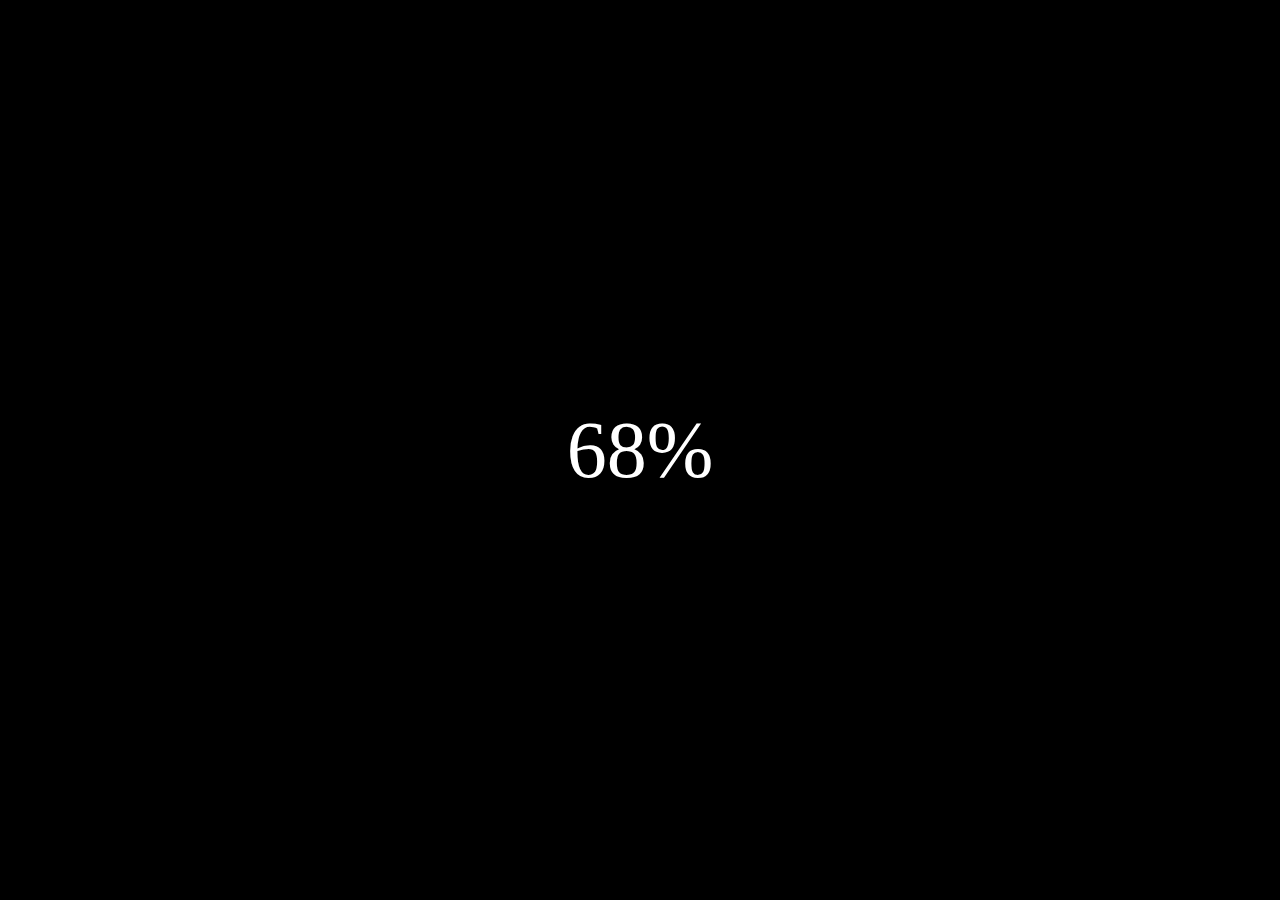
<file: index.html>
<!DOCTYPE html>
<html lang="en">
<head>
    <meta charset="UTF-8">
    <meta name="viewport" content="width=device-width, initial-scale=1.0">
    <title>Document</title>
    <link rel="stylesheet" href="app.css"/>
</head>

<body>

   <div class="loadingPage">
        <div class="loader">
            <p id="loading">0%</p>
        </div>
    </div>

    <div class="container">

        <div class="containerInformations">
            <div class="informations">
                <div style="width: 150px;height: 150px;border-radius: 100%;margin:2rem auto 2.5rem auto;background-image: url('./images.jpg');background-size: cover;">
    
                </div>
                <dl>
                    <div>
                        <dt>Nom:</dt>
                        <dd class="information">Cazes</dd>
                    </div>
                    
                    <div>
                        <dt>Prénom:</dt>
                        <dd class="information">Guillaume</dd>
                    </div>
                    
                    <div>
                        <dt>Date de naissance:</dt>
                        <dd class="information">14/04/1994</dd>
                    </div>
                  
                    <div>
                        <dt>Email:</dt>
                        <dd class="information">guillaume.cazes21@gmail.com</dd>
                    </div>

                    <div>
                        <dt>Téléphone:</dt>
                        <dd class="information">06 89 76 62 44</dd>
                    </div>

                    <div>
                        <dt>Portfolio:</dt>
                        <dd class="information"><a href="https://www.portfoliogc.fr/">www.portfoliogc.fr</a></dd>
                    </div>
                    
                </dl>

                <dl class="parentProg">
                    <div class="containerProg">
                        <dt>HTML:</dt>
                        <dd class="ddProg">
                            <div class="ddHTML"></div>
                        </dd>
                    </div>
                    
                    <div class="containerProg">
                        <dt>CSS:</dt>
                        <dd class="ddProg">
                            <div class="ddCSS"></div>
                        </dd>
                    </div>
                    
                    <div class="containerProg">
                        <dt>JS:</dt>
                        <dd class="ddProg">
                            <div class="ddJs"></div>
                        </dd>
                    </div>
                  
                    <div class="containerProg">
                        <dt>PHP:</dt>
                        <dd class="ddProg">
                            <div class="ddPhp"></div>
                        </dd>
                    </div>

                    <div class="containerProg">
                        <dt>React:</dt>
                        <dd class="ddProg">
                            <div class="ddRt"></div>
                        </dd>
                    </div>
                    
                </dl>
            </div>
        </div>
        
        <div id="vara-container"></div>
    </div>

    <script src="scriptLoading.js"></script>
    <script src="scriptText.js"></script>

    
</body>
</html>
</file>
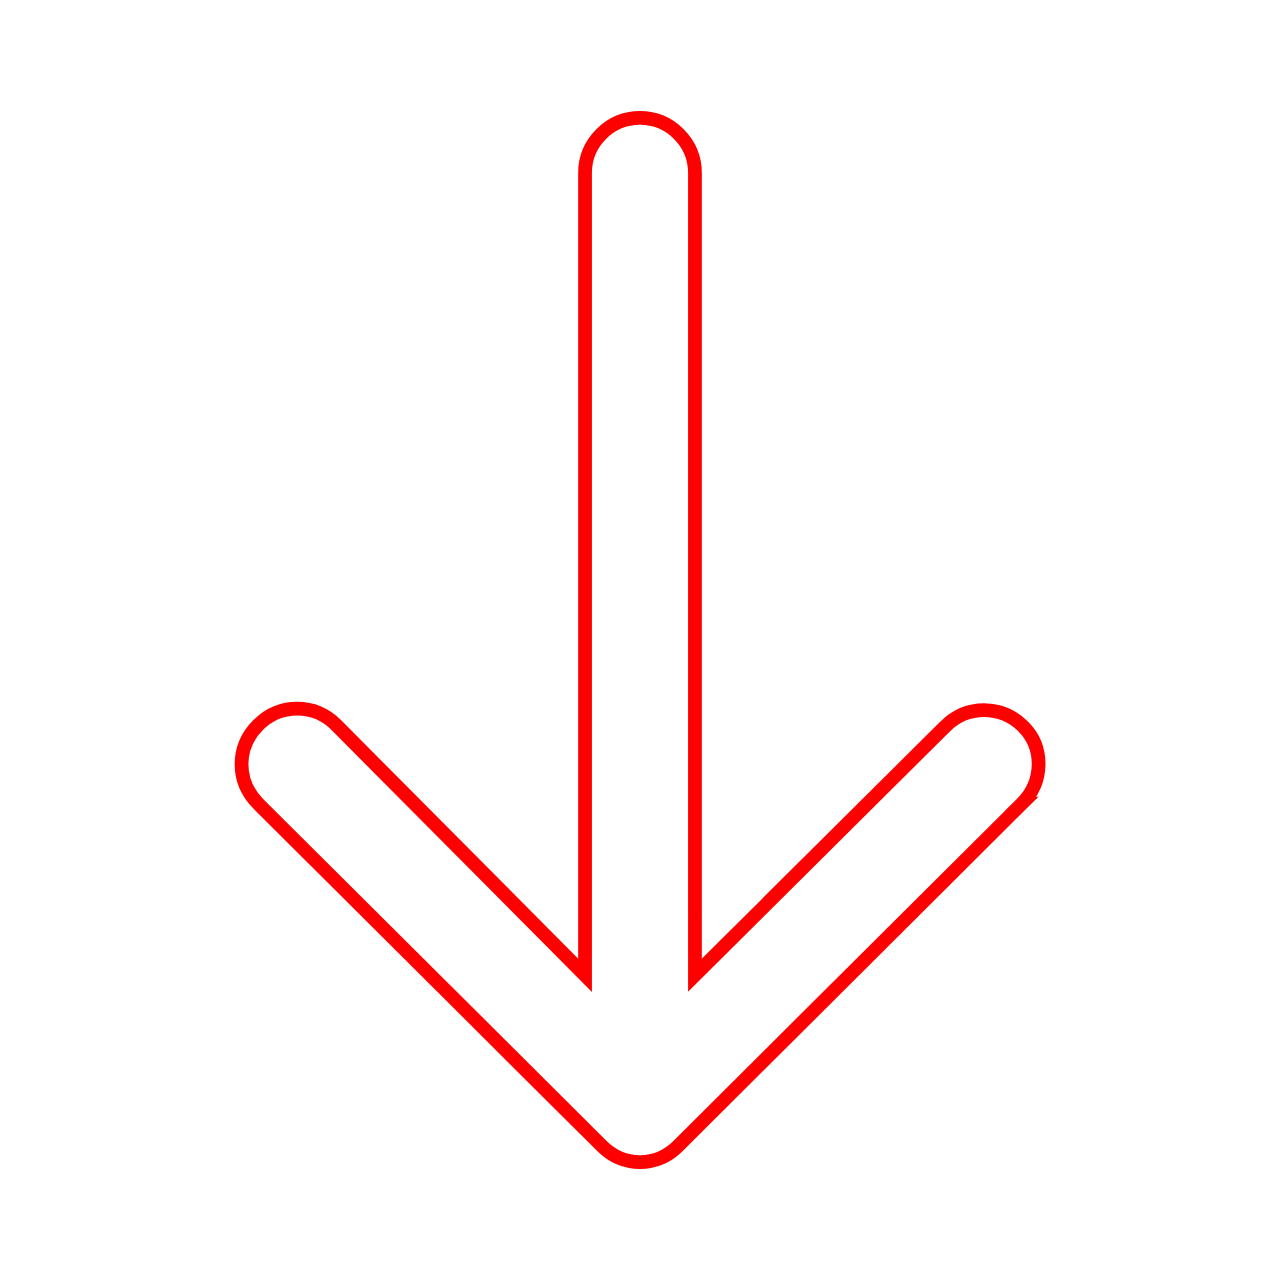
<file: test.html>
<!DOCTYPE html>
<html lang="fr">
<head>
<meta charset="UTF-8">
<title>SVG avec Bordure Rouge</title>
</head>
<body>
    <svg id="arrowBottom" viewBox="0 0 92 92">
        <path d="M73.8 57.9l-25 24.9C48 83.6 47 84 46 84s-2-.4-2.8-1.2l-25-24.9c-1.6-1.6-1.6-4.1 0-5.7 1.6-1.6 4.1-1.6 5.7 0L42 70.4V12c0-2.2 1.8-4 4-4s4 1.8 4 4v58.4l18.2-18.1c1.6-1.6 4.1-1.6 5.7 0 1.5 1.5 1.5 4-.1 5.6z" fill="#ffffff" stroke="red" ></path>
    </svg>
</body>
</html>
</file>
<file: app.css>
@font-face {
    font-family: "Philo";
    src: url("font/Philosopher-Regular.ttf") format("opentype") ,

  }

  .loadingPage{
    height: 100vh;
    width: 100%;
    background-color: black;
    position: fixed;
    display: flex;
    justify-content: center;
    align-items: center;
    top:0;
    color:white;
    font-size: 5rem;
    overflow: hidden;
    z-index: 1;
}

.loader{
    overflow: hidden;
    height: 7rem;
    display: flex;
    justify-content: center;
    align-items: center;
}

.loadingActive{
    transform: translateY(100%);
    transition: transform 0.2s linear;
    overflow: hidden;
}

a{
    text-decoration: none;
    color:rgb(0, 255, 136)
}
.container{
   height: 100%;
   width: 100%;
   display: flex;
   flex-direction: column;
   position: relative;
   background-color: black;
}



body{
    background-color: black;
    padding:0;
    margin:0;
    position: relative;
    scrollbar-width: none;
}

.body::-webkit-scrollbar {
    display: none;
    font-family: 'Philo';
  }
  
  /* Pour Firefox */
 

#vara-container{
    width: 100%;
    margin-top: 50px;
    color:white;
    text-align: left;
    font-size: 1.5rem;
    
}

.texteMotivation{
    padding:0 2rem;
}

.informations{
    width: 100%;
    background-color: rgb(0, 0, 0);
    transform: translateX(-100%);
 
}

.active{
    transform: translateX(0);
    transition: transform 0.4s linear;
}
.containerInformations{
    width: 100%;
}

dt,dd{
    display: inline;
    margin: 0;
}

dl{
    display: flex;
    flex-direction: column;
    gap:1.1rem;
    margin-left: 0.5rem;
    color: white;
    padding: 0 1rem;
}

dt{
    font-weight: bold;
    font-size: 1.2rem;
}
dd{
    font-size: 1.2rem;
}

.parentProg{
    margin-top: 3rem;
}

.containerProg{
    display: flex;
    justify-content: space-between;
    align-items: center;
   
}
.ddProg{
    width: 70%;
    height: 0.6rem;
    display: inline-block;
   border: 1px solid white;
}

.ddHTML,.ddCSS,.ddJs,.ddPhp,.ddRt{
background-color: white;
height: 100%;
}

.ddHTML{
    width: 80%;
}

.ddCSS{
    width: 80%;
}

.ddJs{
    width: 75%;
}

.ddPhp{
    width: 63%;
}

.ddRt{
    width: 53%;
}

.information{
    margin-left: 0.2rem;
}

@media screen and (min-width: 320px) and (max-width: 424.99px){


.containerProg{
   
    margin-right: 1vw;
}
}


@media screen and (min-width: 425px) and (max-width: 767.98px){


.containerProg{
   
    margin-right: 25vw;
}
}

@media screen and (min-width: 767.99px) and (max-width: 1023.98px){
    
.containerProg{
  
    margin-right: 33vw;
}
}

@media screen and (min-width: 1023.99px) and (max-width: 1439.99px){
.container{
    flex-direction: row;
}

.informations{
    width: 30%;
    height: 100%;
    position: fixed;
    z-index: 2;
}

dt,dd{
    font-size: 1.5vw;
}

.containerInformations{
    position: relative;
    width: 30%;
    height: 100vh;
}

#vara-container{
    width: 70%;
    padding:50px;
    margin-top: 10px;
}

dl{
    margin-left: 0.7rem;
}
}

@media screen and (min-width: 1440px){
.container{
    flex-direction: row;
}

.informations{
    width: 25%;
    height: 100vh;
    position: fixed;
    top:0;
    z-index: 2;
}

.containerInformations{
    position: relative;
    width: 25%;
    height: 100vh;
}

#vara-container{
    width: 75%;
    padding:50px;
    margin-top: 10px;
}

dl{
    margin-left: 0.7rem;
}
}
</file>
